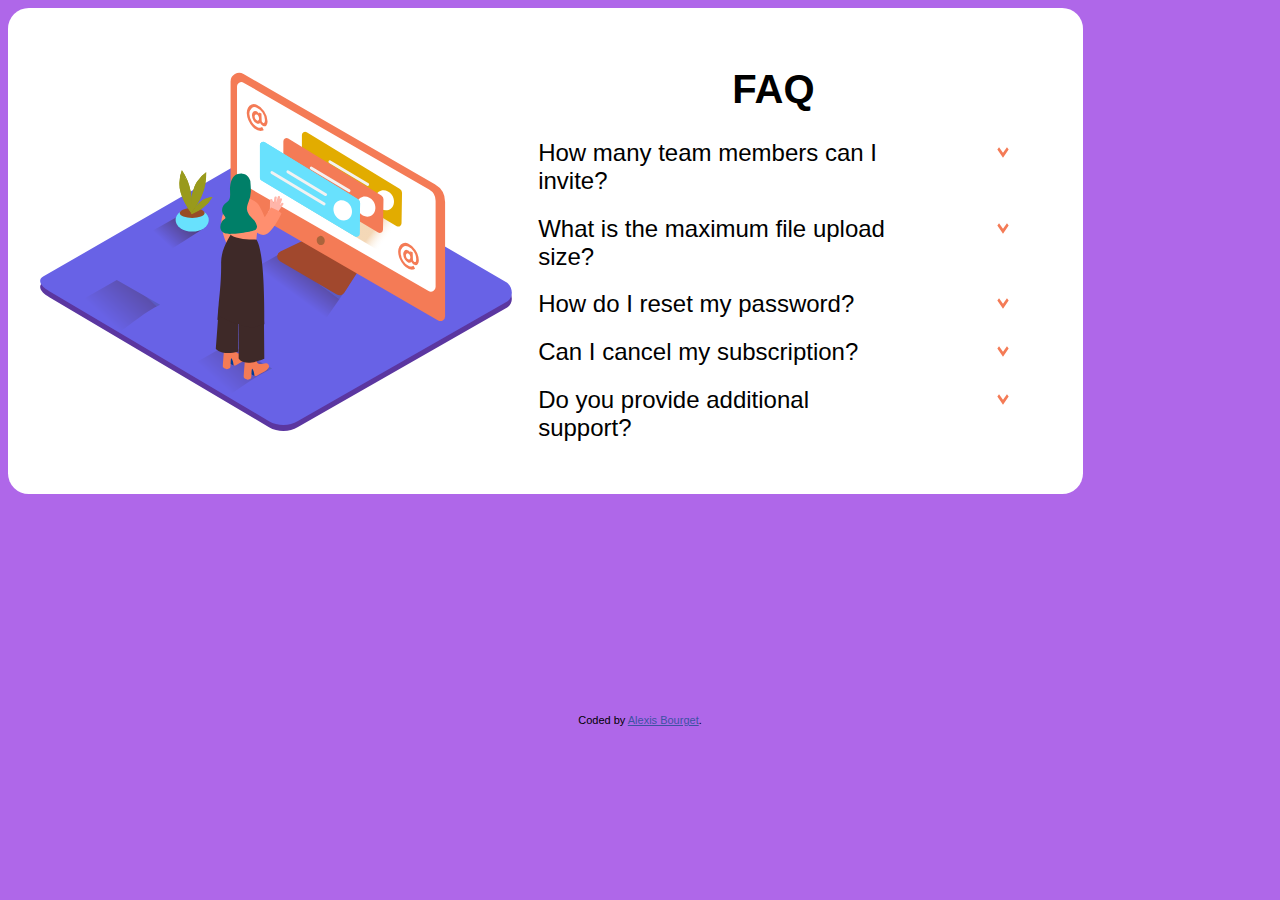
<file: index.html>
<!DOCTYPE html>
<html lang="en">
<head>
  <meta charset="UTF-8">
  <meta name="viewport" content="width=device-width, initial-scale=1.0"> <!-- displays site properly based on user's device -->

  <link rel="icon" type="image/png" sizes="32x32" href="./images/favicon-32x32.png">
  <link href="./style.css" rel="stylesheet">
  
  <title>Frontend Mentor | FAQ Accordion Card</title>

  <!-- Feel free to remove these styles or customise in your own stylesheet 👍 -->
  <style>
    .attribution { font-size: 11px; text-align: center; }
    .attribution a { color: hsl(228, 45%, 44%); }
  </style>
</head>
<body>
  <main>
      <img class="illustration" src="./images/illustration-woman-online-desktop.svg" alt="illustration">
      <section>
      <h1>FAQ</h1>
             
        
          <h2>How many team members can I invite?<img class="arrow" src="./images/icon-arrow-down.svg"></h2>
          <p>You can invite up to 2 additional users on the Free plan. There is no limit on 
          team members for the Premium plan.</p>

          <h2>What is the maximum file upload size?  <img class="arrow" src="./images/icon-arrow-down.svg"></h2>
          <p>No more than 2GB. All files in your account must fit your allotted storage space.</p>

          <h2>How do I reset my password?<img class="arrow" src="./images/icon-arrow-down.svg"></h2>
          <p>Click “Forgot password” from the login page or “Change password” from your profile page.
          A reset link will be emailed to you.</p>

          <h2>Can I cancel my subscription?<img class="arrow" src="./images/icon-arrow-down.svg"></h2>
          <p>Yes! Send us a message and we’ll process your request no questions asked.</p>

          <h2>Do you provide additional support?<img class="arrow" src="./images/icon-arrow-down.svg"></h2>
          <p>Chat and email support is available 24/7. Phone lines are open during normal business hours.</p>
    </section>
  </main>

  <div class="attribution">
    Coded by <a href="https://www.linkedin.com/in/alexis-bourget-dev/">Alexis Bourget</a>.
  </div>

  <script src="./app.js"></script>

</body>
</html>
</file>
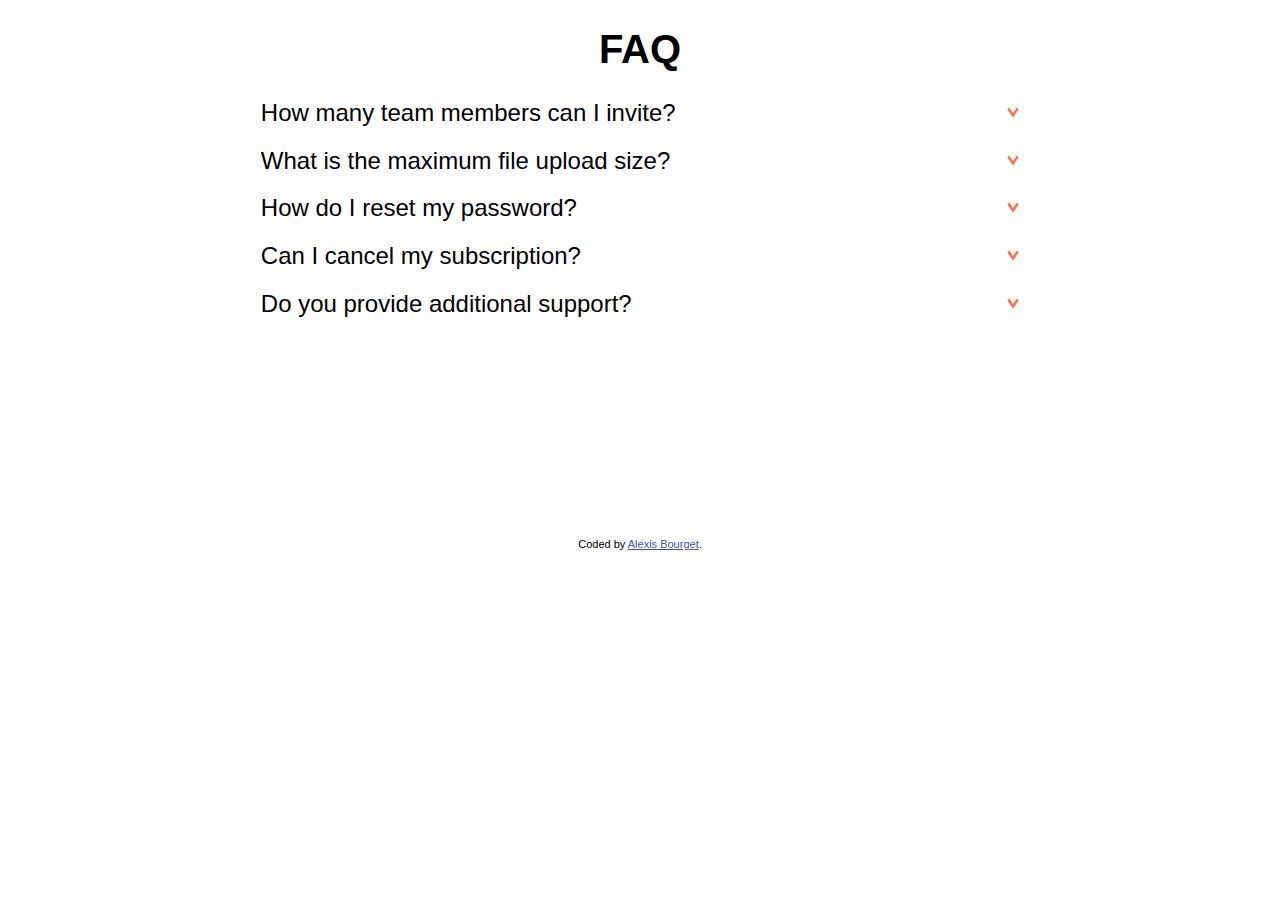
<file: faq-accordion-card-main/index.html>
<!DOCTYPE html>
<html lang="en">
<head>
  <meta charset="UTF-8">
  <meta name="viewport" content="width=device-width, initial-scale=1.0"> <!-- displays site properly based on user's device -->

  <link rel="icon" type="image/png" sizes="32x32" href="./images/favicon-32x32.png">
  <link href="./style.css" rel="stylesheet">
  
  <title>Frontend Mentor | FAQ Accordion Card</title>

  <!-- Feel free to remove these styles or customise in your own stylesheet 👍 -->
  <style>
    .attribution { font-size: 11px; text-align: center; }
    .attribution a { color: hsl(228, 45%, 44%); }
  </style>
</head>
<body>
  <h1>FAQ</h1>
  <h2>How many team members can I invite?<img class="arrow" src="./images/icon-arrow-down.svg"></h2>
  <p>You can invite up to 2 additional users on the Free plan. There is no limit on 
  team members for the Premium plan.</p>

  <h2>What is the maximum file upload size?  <img class="arrow" src="./images/icon-arrow-down.svg"></h2>
  <p>No more than 2GB. All files in your account must fit your allotted storage space.</p>

  <h2>How do I reset my password?<img class="arrow" src="./images/icon-arrow-down.svg"></h2>
  <p>Click “Forgot password” from the login page or “Change password” from your profile page.
  A reset link will be emailed to you.</p>

  <h2>Can I cancel my subscription?<img class="arrow" src="./images/icon-arrow-down.svg"></h2>
  <p>Yes! Send us a message and we’ll process your request no questions asked.</p>

  <h2>Do you provide additional support?<img class="arrow" src="./images/icon-arrow-down.svg"></h2>
  <p>Chat and email support is available 24/7. Phone lines are open during normal business hours.</p>

  <div class="attribution">
    Coded by <a href="https://www.linkedin.com/in/alexis-bourget-dev/">Alexis Bourget</a>.
  </div>
  <script src="./app.js"></script>
</body>
</html>
</file>
<file: style.css>
body {
    font-family: 'Kumbh Sans', sans-serif;
    background-color: hsl(273, 75%, 66%) ;

}



main {
    background-color: white;
    border-radius: 1.3em;
    width: 80%;
    padding: 2em;
    display: flex;
    flex-wrap: wrap;
    align-items: center;
}

.illustration {
    display: inline-block;
}

.arrow {
    display: inline;
    margin-left: 4em;
}

h1 {
    text-align: center;
    font-size: 2.5em;
}

p {
    display: none; /* Masque initialement tous les éléments p */
    width: auto;
    margin-left: 20%;
    margin-right: 20%;
}

h2 {
    font-weight: 400;
    display: flex;
    justify-content: space-between;
    width: auto;
    margin-left: 5%;
    margin-right: 5%;
}

img.arrow {
    width: 12px; /* Définissez une largeur fixe pour les flèches */
    height: 12px; /* Ajustez la hauteur selon vos besoins */
    vertical-align: middle; /* Alignez verticalement la flèche au centre */
    padding-top: 8px;
}


.attribution {
    margin-top: 20em;
}
</file>
<file: faq-accordion-card-main/style.css>
body {
    font-family: 'Kumbh Sans', sans-serif;
}

.arrow {
    display: inline;
    margin-left: 4em;
}

h1 {
    text-align: center;
    font-size: 2.5em;
}

p {
    display: none; /* Masque initialement tous les éléments p */
    width: auto;
    margin-left: 20%;
    margin-right: 20%;
}

h2 {
    font-weight: 400;
    display: flex;
    justify-content: space-between;
    width: auto;
    margin-left: 20%;
    margin-right: 20%;
}

img.arrow {
    width: 12px; /* Définissez une largeur fixe pour les flèches */
    height: 12px; /* Ajustez la hauteur selon vos besoins */
    vertical-align: middle; /* Alignez verticalement la flèche au centre */
    padding-top: 8px;
}


.attribution {
    margin-top: 20em;
}
</file>
